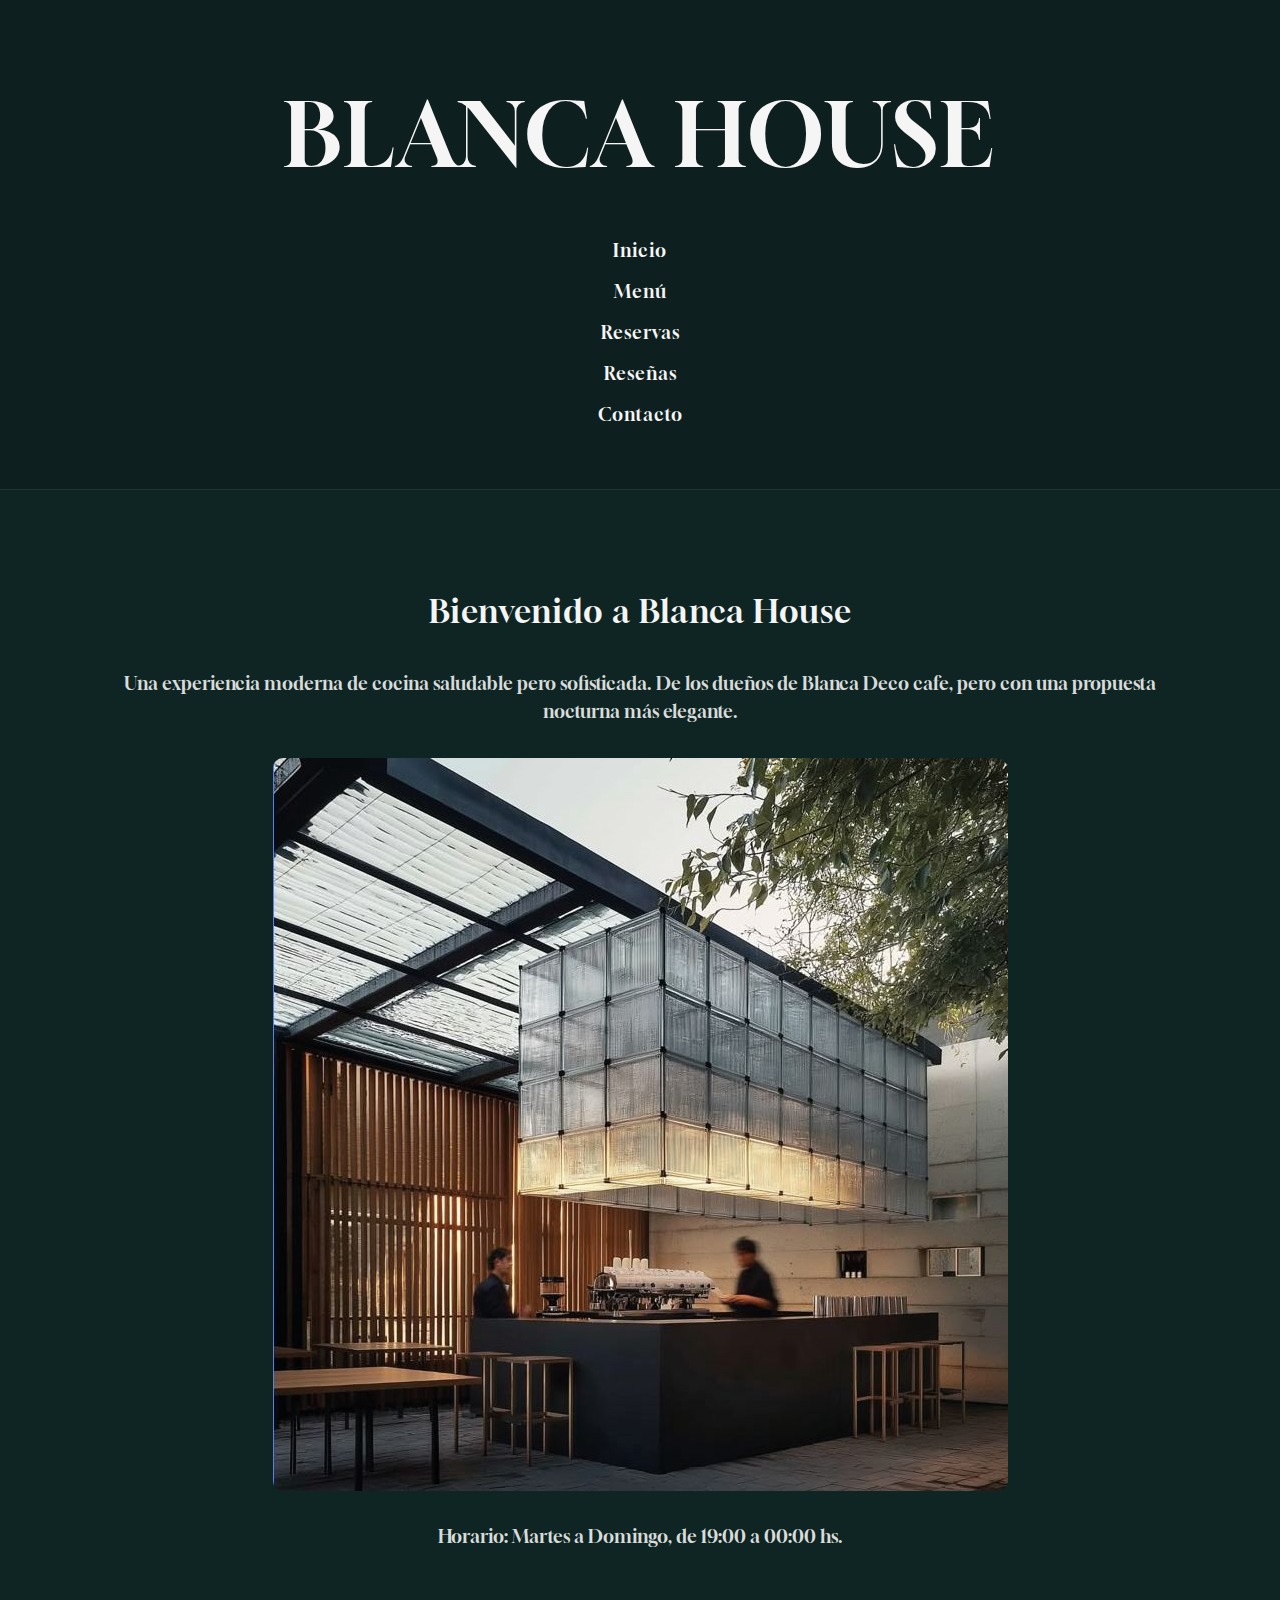
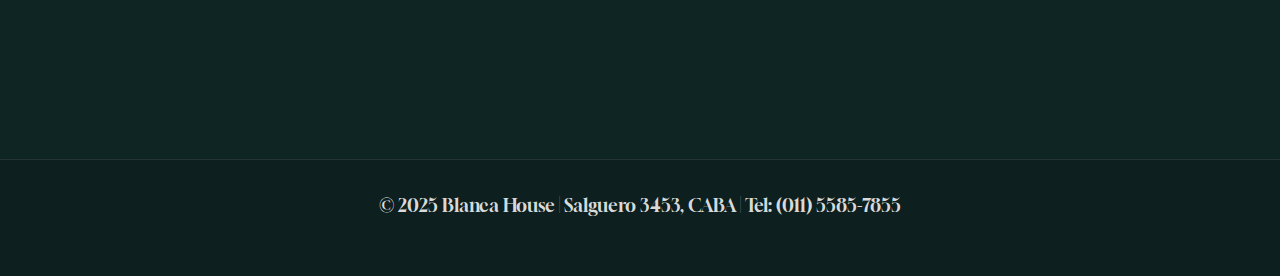
<file: pagina web/index.html>
<!DOCTYPE html>
<html lang="es">
<head>
  <meta charset="UTF-8">
  <meta name="viewport" content="width=device-width, initial-scale=1.0">
  <title>Blanca House</title>
  <link rel="stylesheet" href="formato.css">
</head>
<body>

  <header>
    <h1><span class="serif">Blanca</span> <span class="bold">House</span></h1>
    <nav>
      <ul>
        <li><a href="index.html">Inicio</a></li>
        <li><a href="menu.html">Menú</a></li>
        <li><a href="reservas.html">Reservas</a></li>
        <li><a href="reseñas.html">Reseñas</a></li>
        <li><a href="contacto.html">Contacto</a></li>
      </ul>
    </nav>
  </header>

  <!-- Sección de presentación -->
  <main>
  <section id="inicio">
    <h2>Bienvenido a Blanca House</h2>
    <p>Una experiencia moderna de cocina saludable pero sofisticada. 
    De los dueños de Blanca Deco cafe, pero con una propuesta nocturna más elegante.</p>
    <img src="fotos_blanca/front.jpg" alt="Foto del restaurante">
    <p><strong>Horario:</strong> Martes a Domingo, de 19:00 a 00:00 hs.</p>
    
  </section>
</main>

  <footer>
    <p>© 2025 Blanca House | Salguero 3453, CABA | Tel: (011) 5585-7855</p>
  </footer>

</body>
</html>
</file>
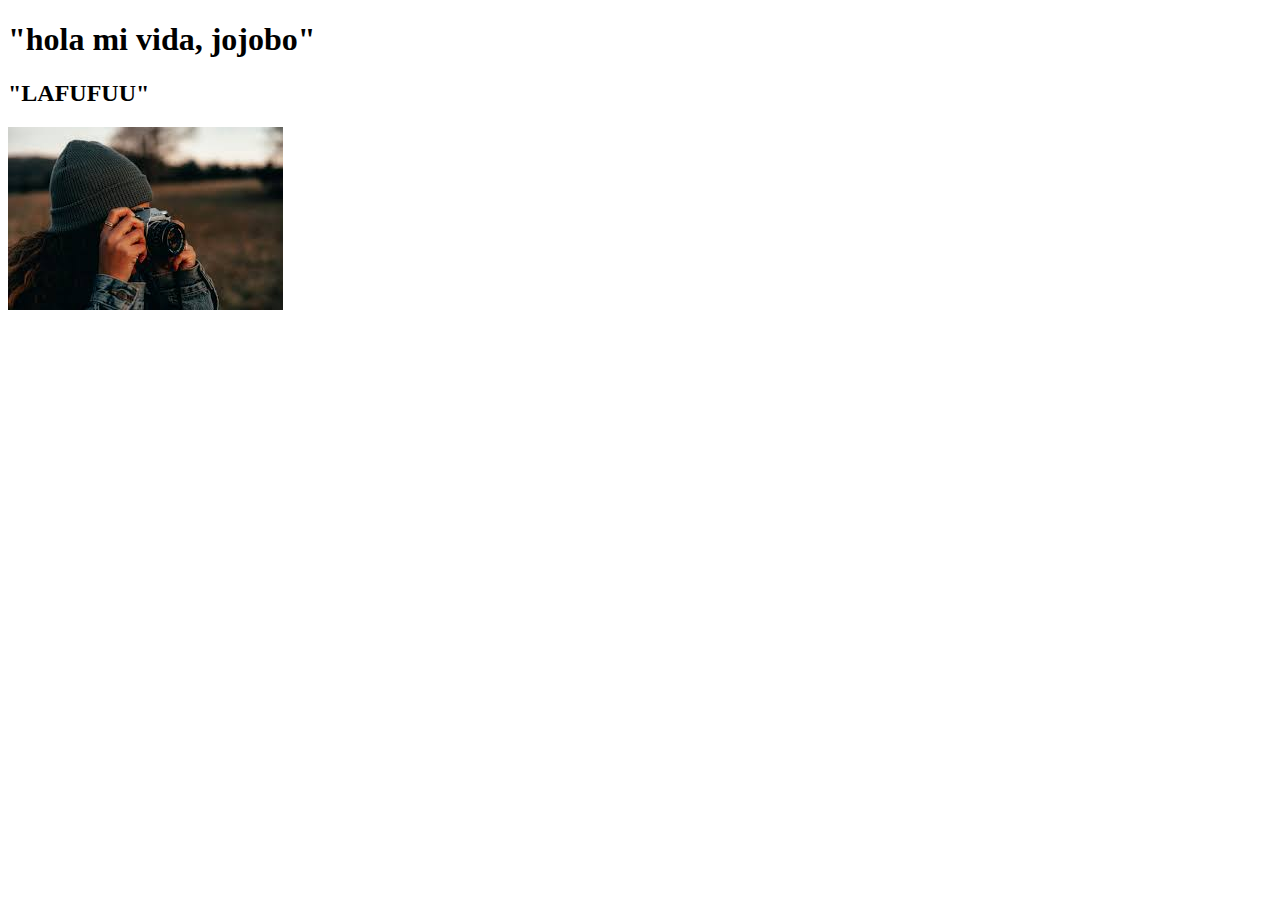
<file: html/trabajo_clase/index.html>
<!DOCTYPE html>
<html lang="en">
<head>
    <meta charset="UTF-8">
    <meta name="viewport" content="width=, initial-scale=1.0">
    <title>Document</title>
</head>
<body>
    <h1>"hola mi vida, jojobo"</h1>
    <h2>"LAFUFUU"</h2>
    <img  src="./imagenes2/foto1.jpeg" alt="lala " >

</body>
</html>
</file>
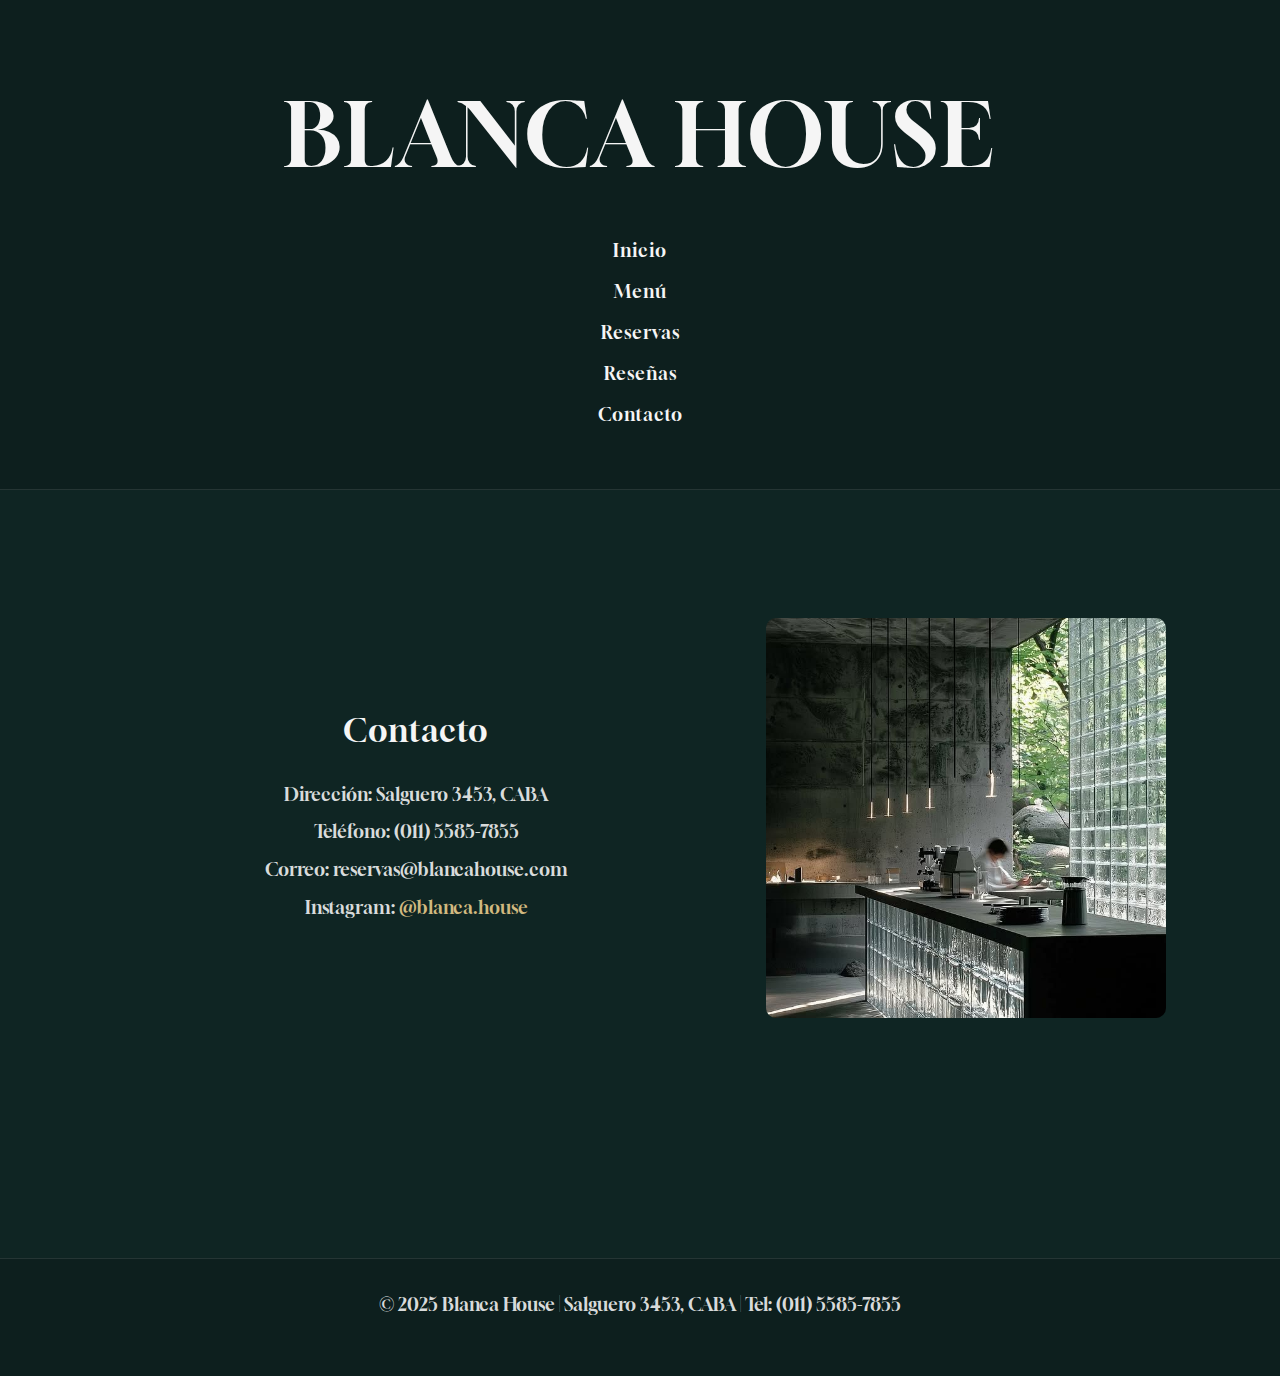
<file: pagina web/contacto.html>
<!DOCTYPE html>
<html lang="es">
<head>
  <meta charset="UTF-8">
  <meta name="viewport" content="width=device-width, initial-scale=1.0">
  <title>Contacto | Blanca House</title>
  <link rel="stylesheet" href="formato.css">
</head>
<body>

  <header>
    <h1>Blanca House</h1>
    <nav>
      <ul>
        <li><a href="index.html">Inicio</a></li>
        <li><a href="menu.html">Menú</a></li>
        <li><a href="reservas.html">Reservas</a></li>
        <li><a href="reseñas.html">Reseñas</a></li>
        <li><a href="contacto.html">Contacto</a></li>
      </ul>
    </nav>
  </header>

  <main>
    <section id="contacto">
        <div class="info">
          <h2>Contacto</h2>
          <p><strong>Dirección:</strong> Salguero 3453, CABA</p>
          <p><strong>Teléfono:</strong> (011) 5585-7855</p>
          <p><strong>Correo:</strong> reservas@blancahouse.com</p>
          <p><strong>Instagram:</strong> <a href="#">@blanca.house</a></p>
        </div>
      
        <img src="fotos_blanca/ .jpg" alt="Interior del restaurante">
      </section>
  </main>

  <footer>
    
    <p>© 2025 Blanca House | Salguero 3453, CABA | Tel: (011) 5585-7855</p>
  </footer>

</body>
</html>
</file>
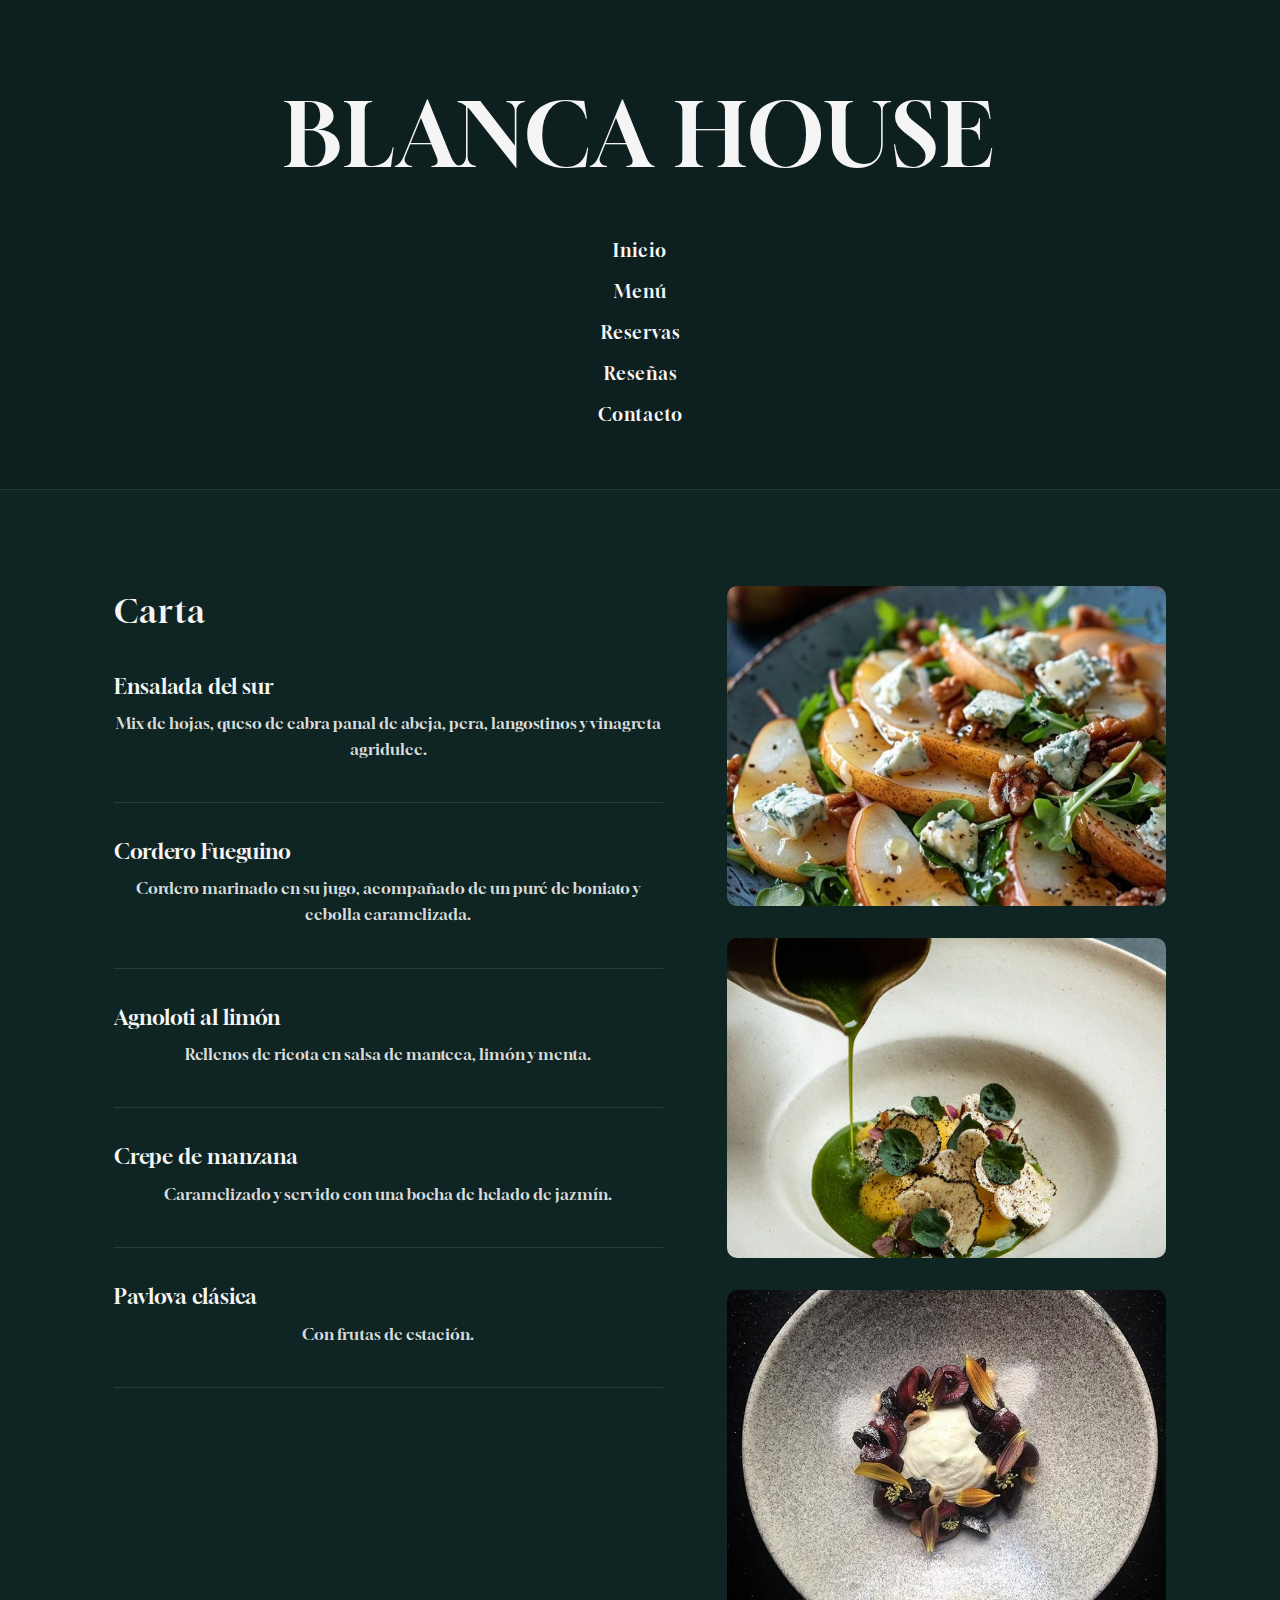
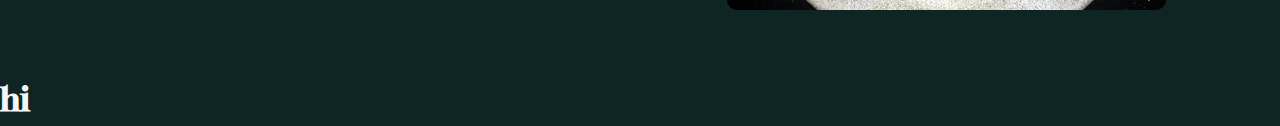
<file: pagina web/menu.html>
<!DOCTYPE html>
<html lang="es">
<head>
  <meta charset="UTF-8">
  <meta name="viewport" content="width=device-width, initial-scale=1.0">
  <title>Menú | Blanca House</title>
  <link rel="stylesheet" href="formato.css">
</head>
<body>

    <header>
        <h1>Blanca House</h1>
        <nav>
          <ul>
            <li><a href="index.html">Inicio</a></li>
            <li><a href="menu.html">Menú</a></li>
            <li><a href="reservas.html">Reservas</a></li>
            <li><a href="reseñas.html">Reseñas</a></li>
            <li><a href="contacto.html">Contacto</a></li>
          </ul>
        </nav>
      </header>

      <!-- Sección de menú -->
      <main>
        <section id="menu">
          <div class="platos">
            <h2>Carta</h2>
      
            <article>
              <h3>Ensalada del sur</h3>
              <p>Mix de hojas, queso de cabra panal de abeja, pera, langostinos y vinagreta agridulce.</p>
            </article>
      
            <article>
              <h3>Cordero Fueguino</h3>
              <p>Cordero marinado en su jugo, acompañado de un puré de boniato y cebolla caramelizada.</p>
            </article>
      
            <article>
              <h3>Agnoloti al limón</h3>
              <p>Rellenos de ricota en salsa de manteca, limón y menta.</p>
            </article>
      
            <article>
              <h3>Crepe de manzana</h3>
              <p>Caramelizado y servido con una bocha de helado de jazmín.</p>
            </article>
      
            <article>
              <h3>Pavlova clásica</h3>
              <p>Con frutas de estación.</p>
            </article>
          </div>
      
          <div class="imagenes-menu">
            <img src="fotos_blanca/pera.jpg" alt="Plato 0">
            <img src="fotos_blanca/boniato.jpg" alt="Plato 1">
            <img src="fotos_blanca/Pablova.jpg" alt="Plato 2">
          </div>
        </section>
      </main>
      
      <h1>hi</h1>

</body>
</html>
</file>
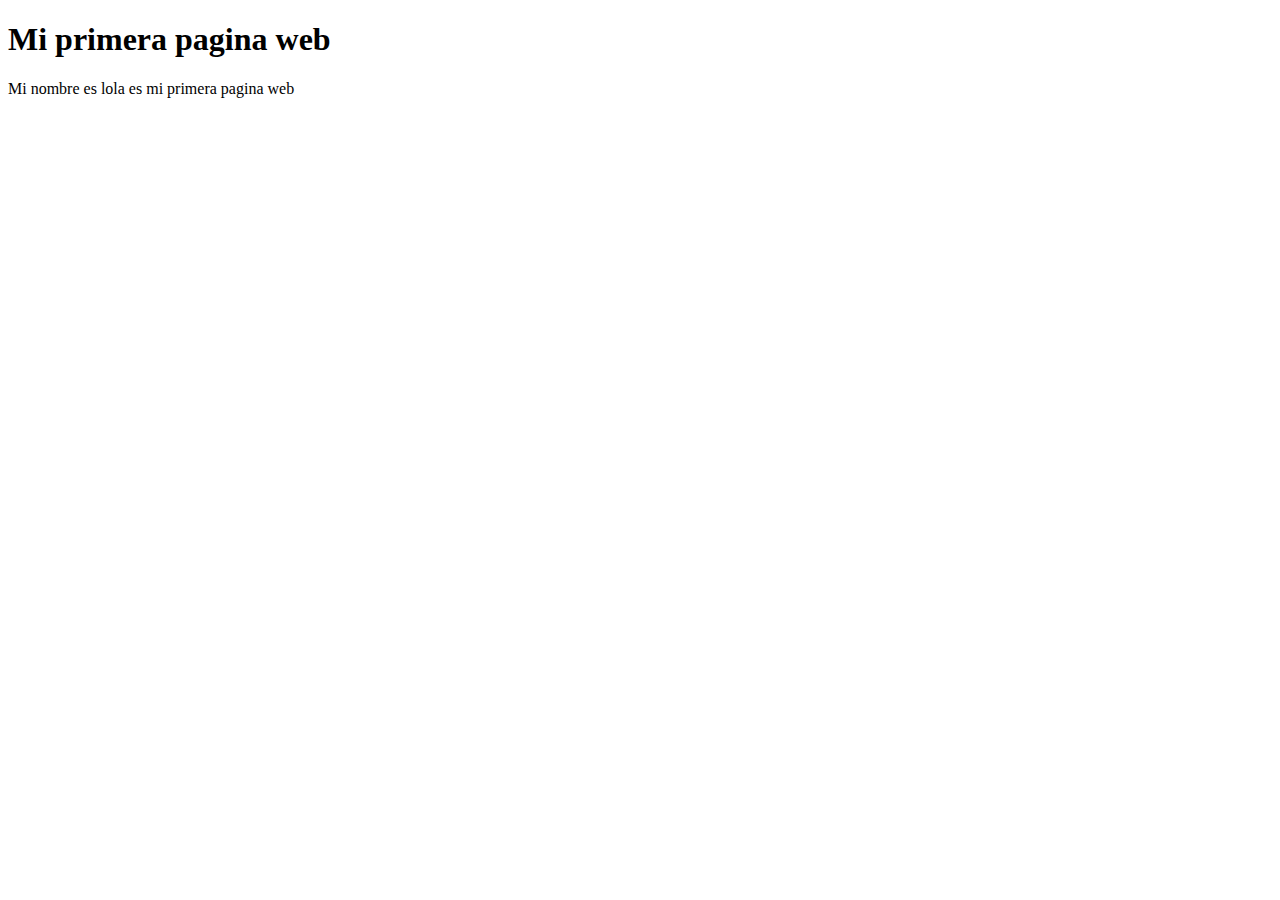
<file: html/clase 4/ej2.html>
<!DOCTYPE html>
<html lang="en">
<head>
    <meta charset="UTF-8">
    <meta name="viewport" content="width=device-width, initial-scale=1.0">
    <title>Document</title>
</head>
<body>
    <h1>Mi primera pagina web</h1>
    <p>Mi nombre es lola es mi primera pagina web</p>
   
    
</body>
</html>
</file>
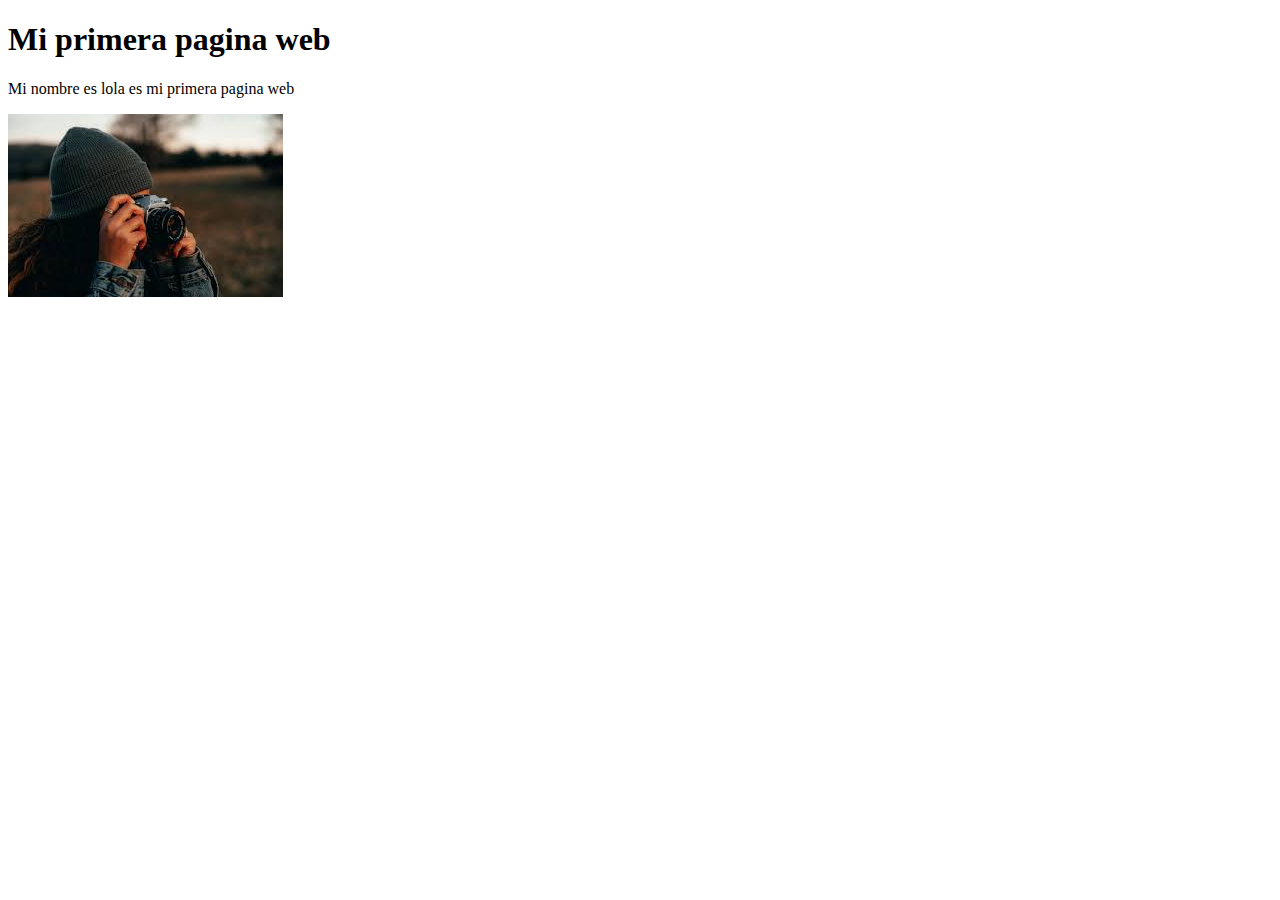
<file: html/clase 4/ej3.html>
<!DOCTYPE html>
<html lang="en">
<head>
    <meta charset="UTF-8">
    <meta name="viewport" content="width=device-width, initial-scale=1.0">
    <title>Document</title>
</head>
<body>
    <h1>Mi primera pagina web</h1>
    <p>Mi nombre es lola es mi primera pagina web</p>
    <img src="../trabajo_clase/imagenes2/foto1.jpeg" alt="">
    
</body>
</html>
</file>
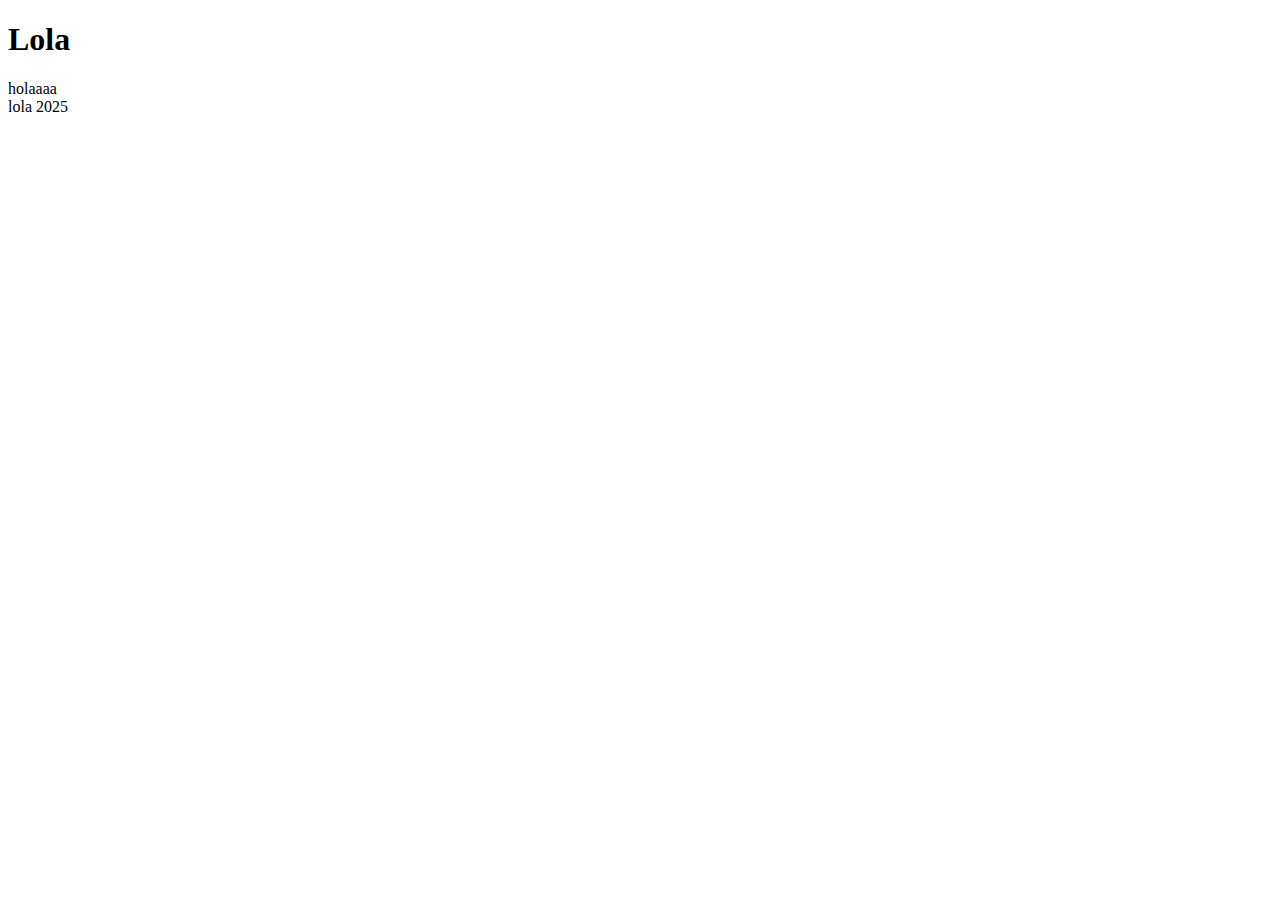
<file: html/clase 4/ej4.html>
<!DOCTYPE html>
<html lang="en">
<head>
    <meta charset="UTF-8">
    <meta name="viewport" content="width=device-width, initial-scale=1.0">
    <title>Document</title>
</head>
<body>
    <h1>Lola</h1>
    <main> holaaaa </main>
    <footer> lola 2025 </footer>
</body>
</html>
</file>
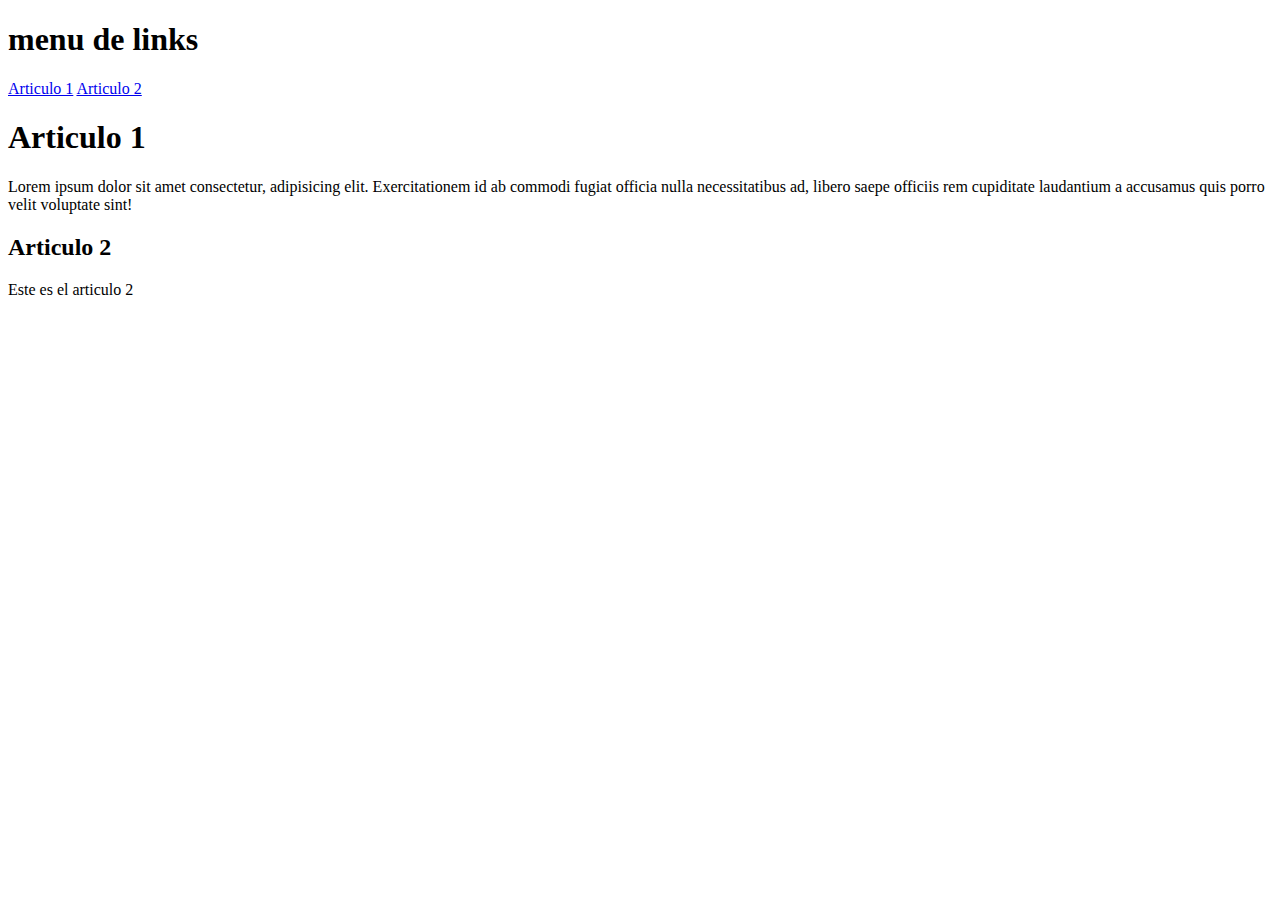
<file: html/clase 4/ej5.html>
<!DOCTYPE html>
<html lang="en">
<head>
    <meta charset="UTF-8">
    <meta name="viewport" content="width=device-width, initial-scale=1.0">
    <title>Document</title>
</head>
<body>
    <section>
        <h1>menu de links</h1>
        <nav>
            <a href="#a1">Articulo 1</a>
            <a href="#a2">Articulo 2</a>
        </nav>

        <article id="a1">
            <h1>Articulo 1</h1>
            <p>Lorem ipsum dolor sit amet consectetur, adipisicing elit. Exercitationem id ab commodi fugiat officia nulla necessitatibus ad, libero saepe officiis rem cupiditate laudantium a accusamus quis porro velit voluptate sint!</p>
        </article>
    
        <article id="a2">
            <h2>Articulo 2</h2>
            <p>Este es el articulo 2</p>
        </article>
    </section>
</body>
</html>
</file>
<file: pagina web/formato.css>
@import url('https://fonts.googleapis.com/css2?family=Gloock&display=swap');

/* ------------------------------
   BASE
------------------------------ */
* {
  margin: 0;
  padding: 0;
  box-sizing: border-box;
}

body {
  font-family: 'Gloock', serif;
  background-color: #0f2523;
  color: #f5f5f5;
  line-height: 1.6;
}

/* ------------------------------
   HEADER
------------------------------ */
header {
  background-color: #0d1f1e;
  padding: 4rem 1rem 3rem;
  text-align: center;
  border-bottom: 1px solid rgba(255, 255, 255, 0.1);
  margin-bottom: 4rem;
}

header h1 {
  font-size: 5.5rem;
  font-weight: 500;
  letter-spacing: 3px;
  color: #f5f5f5;
  text-transform: uppercase;
}

nav ul {
  list-style: none;
  margin-top: 2rem;
}

nav ul li {
  margin: 0.8rem 0;
}

nav ul li a {
  color: #f5f5f5;
  text-decoration: none;
  font-size: 1.1rem;
  letter-spacing: 1px;
  font-weight: 300;
  transition: color 0.3s ease;
}

nav ul li a:hover {
  color: #d1b97f;
}

/* ------------------------------
   SECCIONES GENERALES
------------------------------ */
main {
  padding: 2rem 1.5rem 4rem;
  max-width: 1100px;
  margin: 0 auto;
}

section {
  margin-bottom: 5rem;
}

h2 {
  font-size: 2rem;
  margin-bottom: 2rem;
  font-weight: 400;
  letter-spacing: 1px;
  text-align: center;
}

p {
  font-weight: 300;
  font-size: 1.1rem;
  margin-bottom: 1.5rem;
  color: rgba(245, 245, 245, 0.9);
  text-align: center;
}

/* ------------------------------
   FOTO PRINCIPAL CENTRADA (Inicio)
------------------------------ */
#inicio img {
  display: block;
  margin: 2rem auto;
  border-radius: 10px;
  max-width: 90%;
  height: auto;
}

/* ------------------------------
  MENU
------------------------------ */

#menu {
    display: flex;
    justify-content: space-between;
    align-items: flex-start;
    gap: 4rem;
    max-width: 1100px;
    margin: 0 auto;
  }
  
  .platos {
    flex: 1;
  }
  
  .platos h2 {
    text-align: left;
    margin-bottom: 2rem;
    font-size: 2rem;
    font-weight: 500;
  }
  
  .platos article {
    margin-bottom: 2rem;
    padding-bottom: 1rem;
    border-bottom: 1px solid rgba(255, 255, 255, 0.1);
  }
  
  .platos h3 {
    font-size: 1.3rem;
    margin-bottom: 0.5rem;
    font-weight: 500;
  }
  
  .platos p {
    font-size: 1rem;
    color: rgba(245, 245, 245, 0.9);
    line-height: 1.6;
  }
  
  .imagenes-menu {
    display: flex;
    flex-direction: column;
    justify-content: space-between;
    gap: 2rem;
    flex: 0.8;
  }
  
  .imagenes-menu img {
    width: 100%;
    border-radius: 10px;
    object-fit: cover;
    height: 320px;
  }
  
  @media (max-width: 768px) {
    #menu {
      flex-direction: column;
      align-items: center;
    }
  
    .platos h2 {
      text-align: center;
    }
  
    .imagenes-menu {
      flex-direction: row;
      justify-content: center;
    }
  
    .imagenes-menu img {
      width: 45%;
      height: auto;
    }
  }
  
  
/* CONTACTO */
#contacto {
    display: flex;
    align-items: center;
    justify-content: space-between;
    gap: 3rem;
    padding: 2rem 0;
  }
  
  #contacto .info {
    flex: 1;
    text-align: left;
  }
  
  #contacto img {
    flex: 1;
    max-width: 400px;
    border-radius: 10px;
    object-fit: cover;
  }
  
  #contacto h2 {
    margin-bottom: 1.5rem;
    font-weight: 400;
  }
  
  #contacto p {
    margin: 0.6rem 0;
    font-size: 1.1rem;
    font-weight: 300;
    color: rgba(245, 245, 245, 0.9);
  }
  
  #contacto a {
    color: #d1b97f;
    text-decoration: none;
  }
  
  #contacto a:hover {
    text-decoration: underline;
  }
  
 
  @media (max-width: 768px) {
    #contacto {
      flex-direction: column;
      align-items: center;
      text-align: center;
    }
  
    #contacto img {
      max-width: 90%;
    }
  }
  

/* ------------------------------
   FORMULARIOS (Reservas)
------------------------------ */
.formulario {
  margin: 2rem auto;
  display: flex;
  flex-direction: column;
  gap: 1rem;
  max-width: 500px;
}

input, button {
  padding: 0.8rem;
  border: none;
  border-radius: 4px;
  font-family: 'Gloock', serif;
  font-size: 1rem;
}

input {
  background-color: #1d3835;
  color: #f5f5f5;
}

input::placeholder {
  color: rgba(255, 255, 255, 0.6);
}

button {
  background-color: #d1b97f;
  color: #0d1f1e;
  cursor: pointer;
  font-weight: bold;
  transition: background-color 0.3s ease;
}

button:hover {
  background-color: #e2c98c;
}


/* ------------------------------
   FOOTER
------------------------------ */
footer {
  background-color: #0d1f1e;
  text-align: center;
  padding: 2rem;
  margin-top: 4rem;
  font-size: 0.9rem;
  color: rgba(255, 255, 255, 0.7);
  border-top: 1px solid rgba(255, 255, 255, 0.1);
}


@media (max-width: 768px) {
  header h1 {
    font-size: 3.8rem;
  }

  #menu .plato {
    flex-direction: column;
    text-align: center;
  }

  #menu .plato img {
    width: 100%;
    max-width: 350px;
  }

  #contacto {
    flex-direction: column;
    align-items: center;
  }

  #contacto img {
    max-width: 100%;
  }

  #contacto .info {
    text-align: center;
  }
}
/* ------------------------------
   RESEÑAS
------------------------------ */
#reseñas {
  max-width: 900px;
  margin: 0 auto;
  text-align: left;
}

#reseñas h2 {
  text-align: center;
  margin-bottom: 2.5rem;
  font-size: 2.2rem;
  font-weight: 500;
}

.lista-reseñas {
  display: flex;
  flex-direction: column;
  gap: 2rem;
  margin-bottom: 3rem;
}

.reseña {
  background-color: rgba(255, 255, 255, 0.05);
  padding: 1.5rem;
  border-radius: 10px;
  border-left: 4px solid #d1b97f;
}

.reseña h3 {
  font-weight: 500;
  color: #d1b97f;
  margin-bottom: 0.8rem;
}

.reseña p {
  font-style: italic;
  color: rgba(245, 245, 245, 0.9);
}


.formulario-reseña {
  display: flex;
  flex-direction: column;
  gap: 1rem;
  background-color: rgba(255, 255, 255, 0.03);
  padding: 2rem;
  border-radius: 10px;
}

.formulario-reseña h3 {
  color: #d1b97f;
  font-weight: 500;
  margin-bottom: 1rem;
}

.formulario-reseña form {
  display: flex;
  flex-direction: column;
  gap: 1rem;
}

.formulario-reseña input,
.formulario-reseña textarea {
  width: 100%;
  background-color: #1d3835;
  border: none;
  border-radius: 5px;
  padding: 0.9rem;
  color: #f5f5f5;
  font-family: 'Gloock', serif;
  font-size: 1rem;
  box-sizing: border-box;
}

.formulario-reseña textarea {
  height: 120px;
  resize: none;
}

.formulario-reseña button {
  align-self: flex-end;
  background-color: #d1b97f;
  color: #0d1f1e;
  font-weight: bold;
  padding: 0.9rem 2rem;
  border: none;
  border-radius: 5px;
  cursor: pointer;
  transition: background 0.3s;
}

.formulario-reseña button:hover {
  background-color: #e2c98c;
}


.mensaje-exito {
  color: rgb(209, 162, 74);
  font-weight: bold;
  margin-top: 10px;
}
</file>
